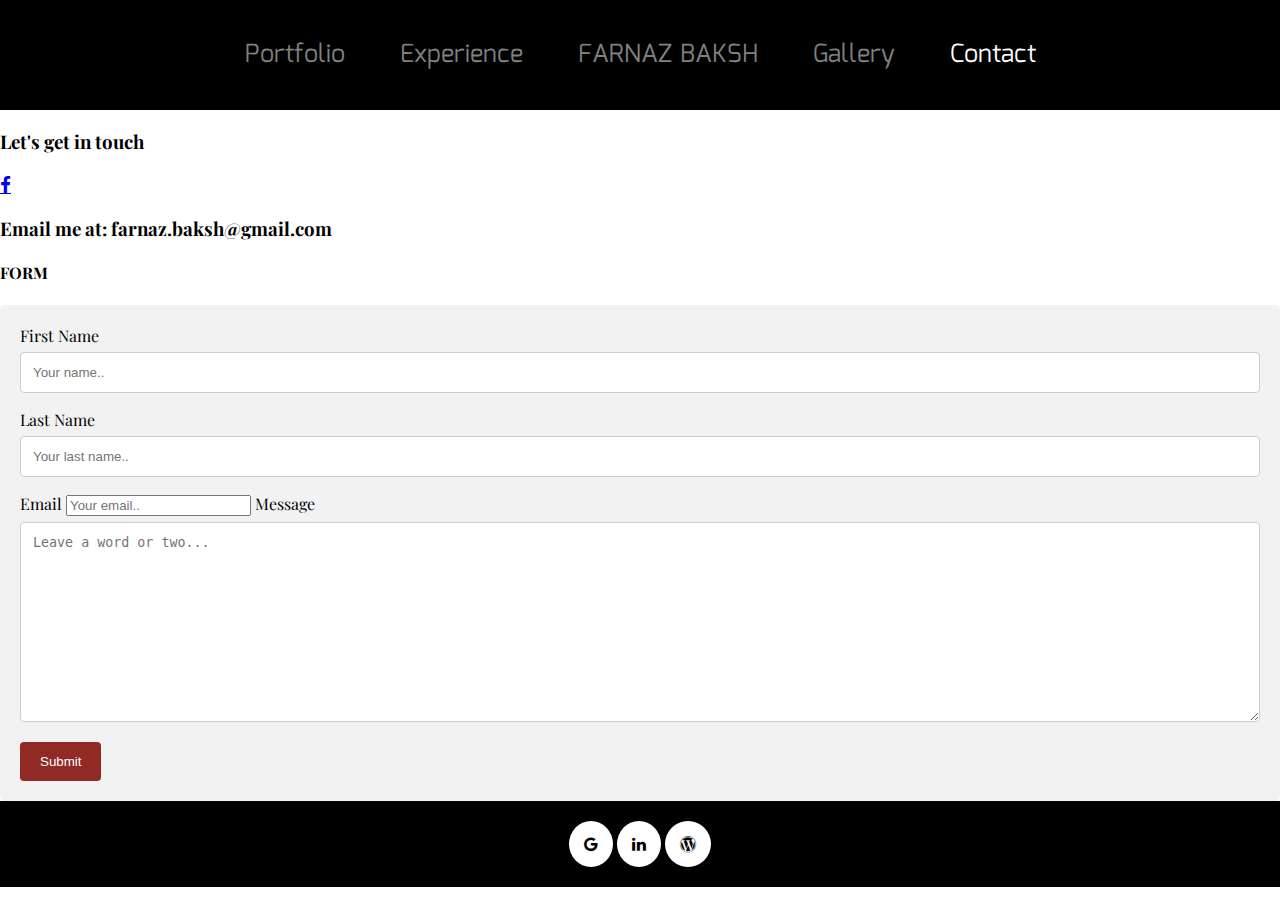
<file: contact.html>
<!DOCTYPE html>
<html lang="en">
<head>
  <title>Contact - Farnaz Baksh</title>
  <link rel="shortcut icon" type="image/x-icon" href="favicon.ico"/>
  <meta charset="utf-8">
  <link rel="stylesheet" href="./styles.css">
  <link href="https://fonts.googleapis.com/css?family=Mina|Playfair+Display" rel="stylesheet">
  <link rel="stylesheet" href="https://cdnjs.cloudflare.com/ajax/libs/font-awesome/4.7.0/css/font-awesome.min.css">
</head>

<body>
  <div class="navigation">
    <a href="portfolio.html">Portfolio</a>
    <a href="experience.html">Experience</a>
    <a href="index.html">FARNAZ BAKSH</a>
    <a href="gallery.html">Gallery</a>
    <a href="contact.html" class="active">Contact</a>
  </div>
  <div>
    <h3> Let's get in touch <h3>
    <a href="https://www.facebook.com/farnazbaksh" class="fa fa-facebook"></a>
    <p> Email me at: farnaz.baksh@gmail.com</p>
  </div>

  <h4> FORM </h4>
  <div class="container">
  <form action="action_page.php">

    <label for="fname">First Name</label>
    <input type="text" id="fname" name="firstname" placeholder="Your name..">

    <label for="lname">Last Name</label>
    <input type="text" id="lname" name="lastname" placeholder="Your last name..">

    <label for="email">Email</label>
    <input type="email" id="email" name="email" placeholder="Your email..">

    <label for="message">Message</label>
    <textarea id="message" name="message" placeholder="Leave a word or two..." style="height:200px"></textarea>

    <input type="submit" value="Submit">
  </form>
  </div>

  <footer>
    <a href="https://plus.google.com/u/0/+FarnazBaksh" class="fa fa-google"></a>
    <a href="https://www.linkedin.com/in/farnaz-baksh/" class="fa fa-linkedin"></a>
    <a href="https://farnaz03.wordpress.com" class="fa fa-wordpress"></a>
  </footer>
</body>
</html>
</file>
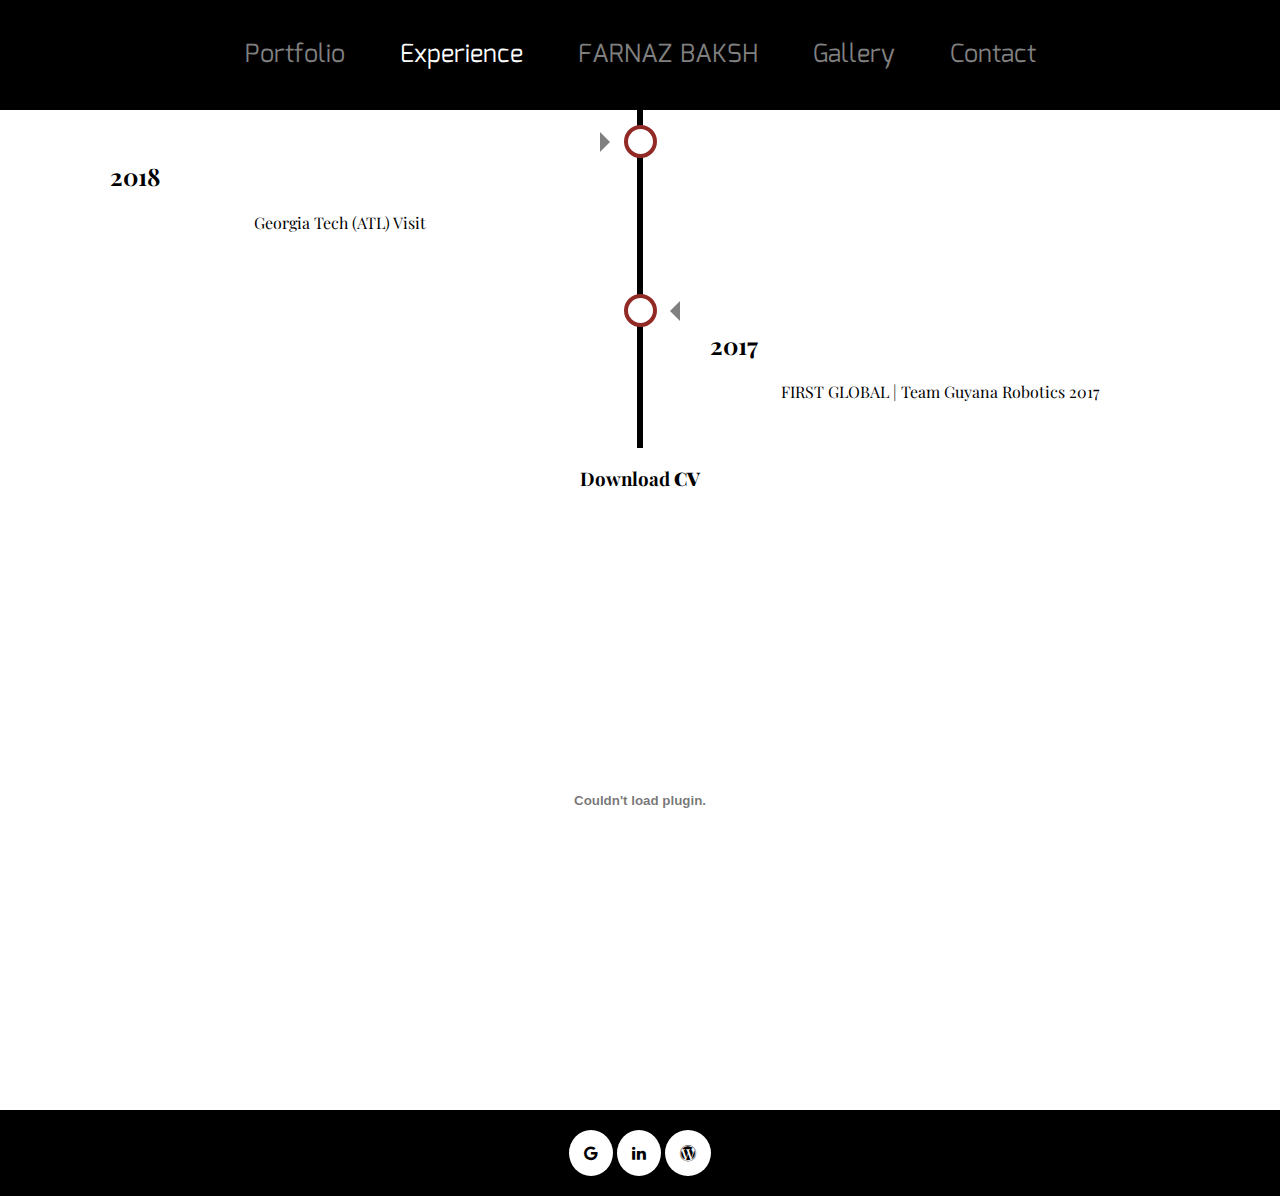
<file: experience.html>
<!DOCTYPE html>
<html lang="en">
<head>
  <title>Experience - Farnaz Baksh</title>
  <link rel="shortcut icon" type="image/x-icon" href="favicon.ico"/>
  <meta charset="utf-8">
  <link rel="stylesheet" href="./style2.css">
  <link href="https://fonts.googleapis.com/css?family=Mina|Playfair+Display" rel="stylesheet">
  <link rel="stylesheet" href="https://cdnjs.cloudflare.com/ajax/libs/font-awesome/4.7.0/css/font-awesome.min.css">
</head>

<body>
    <div class="navigation">
      <a href="portfolio.html">Portfolio</a>
      <a href="experience.html" class="active">Experience</a>
      <a href="index.html">FARNAZ BAKSH</a>
      <a href="gallery.html">Gallery</a>
      <a href="contact.html">Contact</a>
    </div>

    <div class="timeline">
      <div class="container left">
        <div class="content">
          <h2>2018</h2>
          <p>Georgia Tech (ATL) Visit</p>
        </div>
      </div>
    <div class="container right">
      <div class="content">
        <h2>2017</h2>
        <p>FIRST GLOBAL | Team Guyana Robotics 2017</p>
      </div>
    </div>
    </div>

    <h3> Download <strong>CV<strong></h3>
    <object width="600" height="600" data="FarnazCV.pdf"></object>

  <footer>
    <a href="https://plus.google.com/u/0/+FarnazBaksh" class="fa fa-google"></a>
    <a href="https://www.linkedin.com/in/farnaz-baksh/" class="fa fa-linkedin"></a>
    <a href="https://farnaz03.wordpress.com" class="fa fa-wordpress"></a>
  </footer>
</body>
</html>
</file>
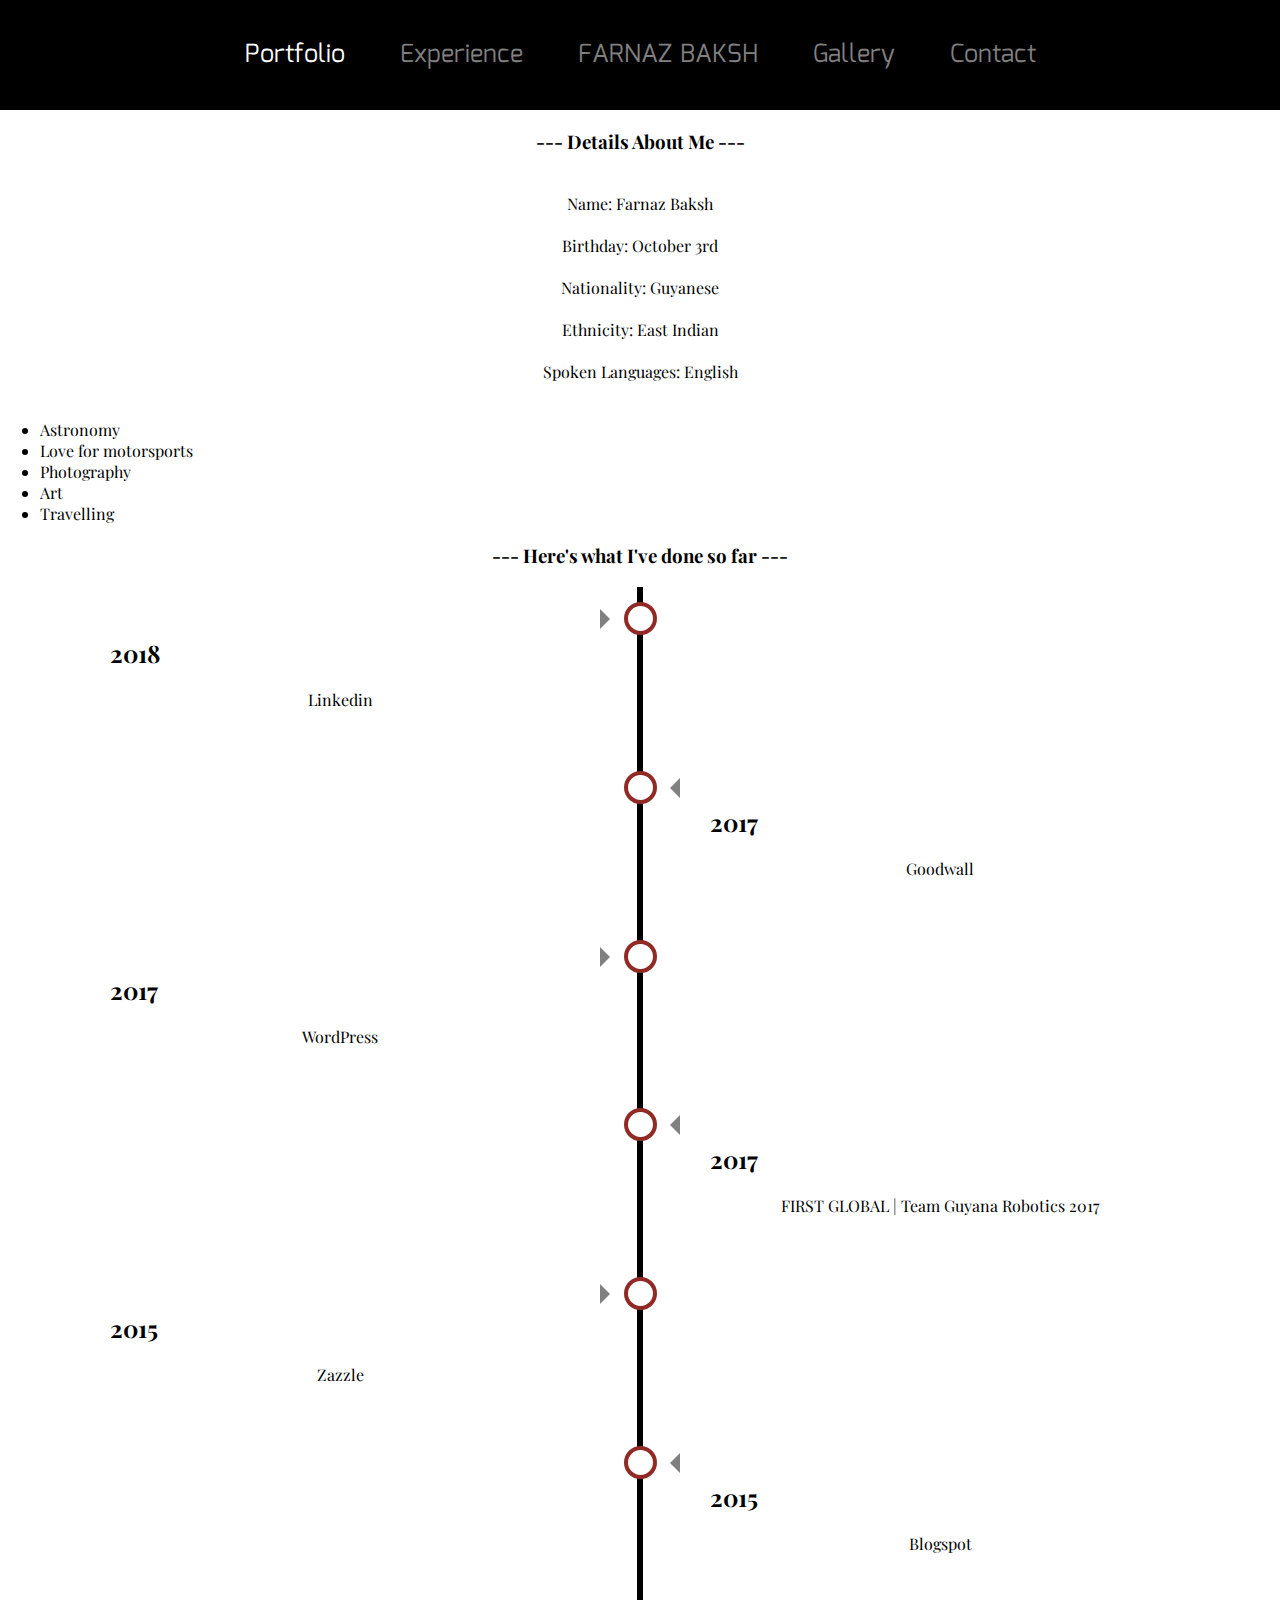
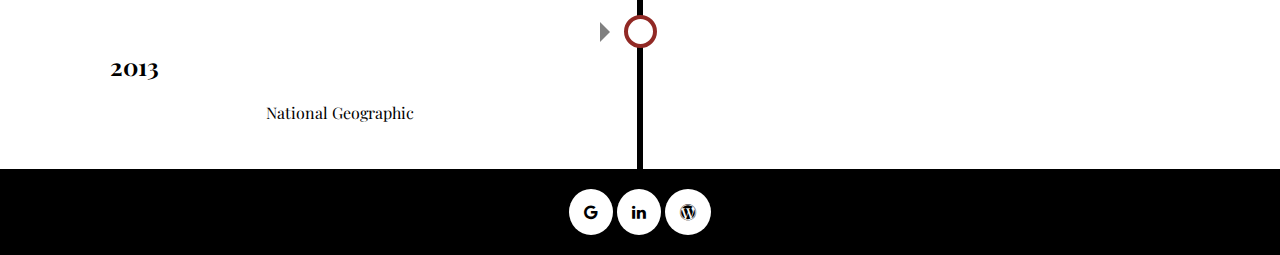
<file: portfolio.html>
<!DOCTYPE html>
<html lang="en">
<head>
  <title>Portfolio - Farnaz Baksh</title>
  <link rel="shortcut icon" type="image/x-icon" href="favicon.ico"/>
  <meta charset="utf-8">
  <link rel="stylesheet" href="./style2.css">
  <link href="https://fonts.googleapis.com/css?family=Mina|Playfair+Display" rel="stylesheet">
  <link rel="stylesheet" href="https://cdnjs.cloudflare.com/ajax/libs/font-awesome/4.7.0/css/font-awesome.min.css">
</head>

<body>
  <div class="navigation">
    <a href="portfolio.html" class="active">Portfolio</a>
    <a href="experience.html">Experience</a>
    <a href="index.html">FARNAZ BAKSH</a>
    <a href="gallery.html">Gallery</a>
    <a href="contact.html">Contact</a>
  </div>
  <h3> --- Details About Me --- </h3>

  <p> <br>
    Name: Farnaz Baksh <br> <br>
    Birthday: October 3rd <br> <br>
    Nationality: Guyanese <br> <br>
    Ethnicity: East Indian <br> <br>
    Spoken Languages: English <br> <br>
  </p>

    <div>
      <ul>
        <li>Astronomy</li>
        <li>Love for motorsports</li>
        <li>Photography</li>
        <li>Art</li>
        <li>Travelling</li>
      </ul>
      </p>
    </div>
  <h3> --- Here's what I've done so far --- </h3>

  <div class="timeline">
    <div class="container left">
      <div class="content">
        <h2>2018</h2>
        <p>Linkedin</p>
      </div>
    </div>
    <div class="container right">
      <div class="content">
        <h2>2017</h2>
        <p>Goodwall</p>
      </div>
    </div>
    <div class="container left">
      <div class="content">
        <h2>2017</h2>
        <p>WordPress</p>
      </div>
    </div>
  <div class="container right">
    <div class="content">
      <h2>2017</h2>
      <p>FIRST GLOBAL | Team Guyana Robotics 2017</p>
    </div>
  </div>
  <div class="container left">
    <div class="content">
      <h2>2015</h2>
      <p>Zazzle</p>
    </div>
  </div>
  <div class="container right">
    <div class="content">
      <h2>2015</h2>
      <p>Blogspot</p>
    </div>
  </div>
  <div class="container left">
    <div class="content">
      <h2>2013</h2>
      <p>National Geographic</p>
    </div>
  </div>
  </div>

  <footer>
    <a href="https://plus.google.com/u/0/+FarnazBaksh" class="fa fa-google"></a>
    <a href="https://www.linkedin.com/in/farnaz-baksh/" class="fa fa-linkedin"></a>
    <a href="https://farnaz03.wordpress.com" class="fa fa-wordpress"></a>
  </footer>
</body>
</html>
</file>
<file: styles.css>
html {
    font-family: 'Playfair Display', serif;
}

body {
  margin: 0;
}

.navigation a {
  text-decoration: none;
  color: gray;
  padding: 25px;
  font-size: 25px;
}

.navigation a:hover {
  color: white;
}

.navigation {
  text-align: center;
  background-color: black;
  font-family: 'Mina', sans-serif;
  padding: 35px;
}

.navigation .active {
  color: white;
}

main {
	margin: 0 auto;
	padding: 10%;
	display: flex;
	flex: wrap;
}

.me p {
	font-family: sans-serif;
	text-align: justify;
	width: 85%;
}

.me {
	padding: 20px;
	padding-left: 30px;
	width: 100%;
}

.imageofme img {
	width: 25%;
	height: auto;
	float: left;
	margin-right: 50px;
	border-radius: 50%;
}

.aboutme {
	width: 10%;
	height: auto;
}


body object{
  display: block;
  margin-left: auto;
  margin-right: auto;
}

.film {
 width: 25%;
 height: auto;
 margin-bottom: 5px;
 border-radius: 5px;
}

.film:hover {
 box-shadow: 0 4px 8px 0 rgba(0, 0, 0, 0.2);
}

.film img {
 width: 100%;
 height: auto;
}

.film p {
 padding: 10px;
 width: 85%;
 text-align: justify;
 height: auto;
 font-family: sans-serif;
 font-size: 75%;
}

.gallery {
 display: flex;
 flex-wrap: wrap;
}

input[type=text], select, textarea {
    width: 100%;
    padding: 12px;
    border: 1px solid #ccc;
    border-radius: 4px;
    box-sizing: border-box;
    margin-top: 6px;
    margin-bottom: 16px;
    resize: vertical;
}

input[type=submit] {
    background-color: #912925;
    color: white;
    padding: 12px 20px;
    border: none;
    border-radius: 4px;
    cursor: pointer;
}

input[type=submit]:hover {
    background-color: #45a049;
}

.container {
    border-radius: 5px;
    background-color: #f2f2f2;
    padding: 20px;
}
footer {
  background-color: black;
  padding: 20px;
  text-align: center;
}

footer a {
  color: black;
  text-decoration: none;
  padding: 15px;
  background-color: white;
  border-radius: 50%;
}
</file>
<file: style2.css>
html {
    font-family: 'Playfair Display', serif;
}

body {
  margin: 0;
}

.navigation a {
  text-decoration: none;
  color: gray;
  padding: 25px;
  font-size: 25px;
}

.navigation a:hover {
  color: white;
}

.navigation {
  text-align: center;
  background-color: black;
  font-family: 'Mina', sans-serif;
  padding: 35px;
}

.navigation .active {
  color: white;
}

* {
  box-sizing: border-box;
}

/* The actual timeline (the vertical ruler) */
.timeline {
  position: relative;
  max-width: 1200px;
  margin: 0 auto;
}

/* The actual timeline (the vertical ruler) */
.timeline::after {
  content: '';
  position: absolute;
  width: 6px;
  background-color: #000000;
  top: 0;
  bottom: 0;
  left: 50%;
  margin-left: -3px;
}

/* Container around content */
.container {
  padding: 10px 40px;
  position: relative;
  background-color: inherit;
  width: 50%;
}

/* The circles on the timeline */
.container::after {
  content: '';
  position: absolute;
  width: 25px;
  height: 25px;
  right: -17px;
  background-color: white;
  border: 4px solid #912925;
  top: 15px;
  border-radius: 50%;
  z-index: 1;
}

/* Place the container to the left */
.left {
  left: 0;
}

/* Place the container to the right */
.right {
  left: 50%;
}

/* Add arrows to the left container (pointing right) */
.left::before {
  content: " ";
  height: 0;
  position: absolute;
  top: 22px;
  width: 0;
  z-index: 1;
  right: 30px;
  border: medium solid gray;
  border-width: 10px 0 10px 10px;
  border-color: transparent transparent transparent gray;
}

/* Add arrows to the right container (pointing left) */
.right::before {
  content: " ";
  height: 0;
  position: absolute;
  top: 22px;
  width: 0;
  z-index: 1;
  left: 30px;
  border: medium solid gray;
  border-width: 10px 10px 10px 0;
  border-color: transparent gray transparent transparent;
}

/* Fix the circle for containers on the right side */
.right::after {
  left: -16px;
}

/* The actual content */
.content {
  padding: 20px 30px;
  background-color: white;
  position: relative;
  border-radius: 6px;
}

/* Media queries - Responsive timeline on screens less than 600px wide */
@media all and (max-width: 600px) {
/* Place the timelime to the left */
  .timeline::after {
    left: 31px;
  }

/* Full-width containers */
  .container {
    width: 100%;
    padding-left: 70px;
    padding-right: 25px;
  }

/* Make sure that all arrows are pointing leftwards */
  .container::before {
    left: 60px;
    border: medium solid gray;
    border-width: 10px 10px 10px 0;
    border-color: transparent gray transparent transparent;
  }

/* Make sure all circles are at the same spot */
  .left::after, .right::after {
    left: 15px;
  }

/* Make all right containers behave like the left ones */
  .right {
    left: 0%;
  }
}

body h3, p {
  text-align:center;
}

body object{
  display: block;
  margin-left: auto;
  margin-right: auto;
  padding-bottom: 20px;
}

footer {
  background-color: black;
  padding: 20px;
  text-align: center;
}

footer a {
  color: black;
  text-decoration: none;
  padding: 15px;
  background-color: white;
  border-radius: 50%;
}
</file>
